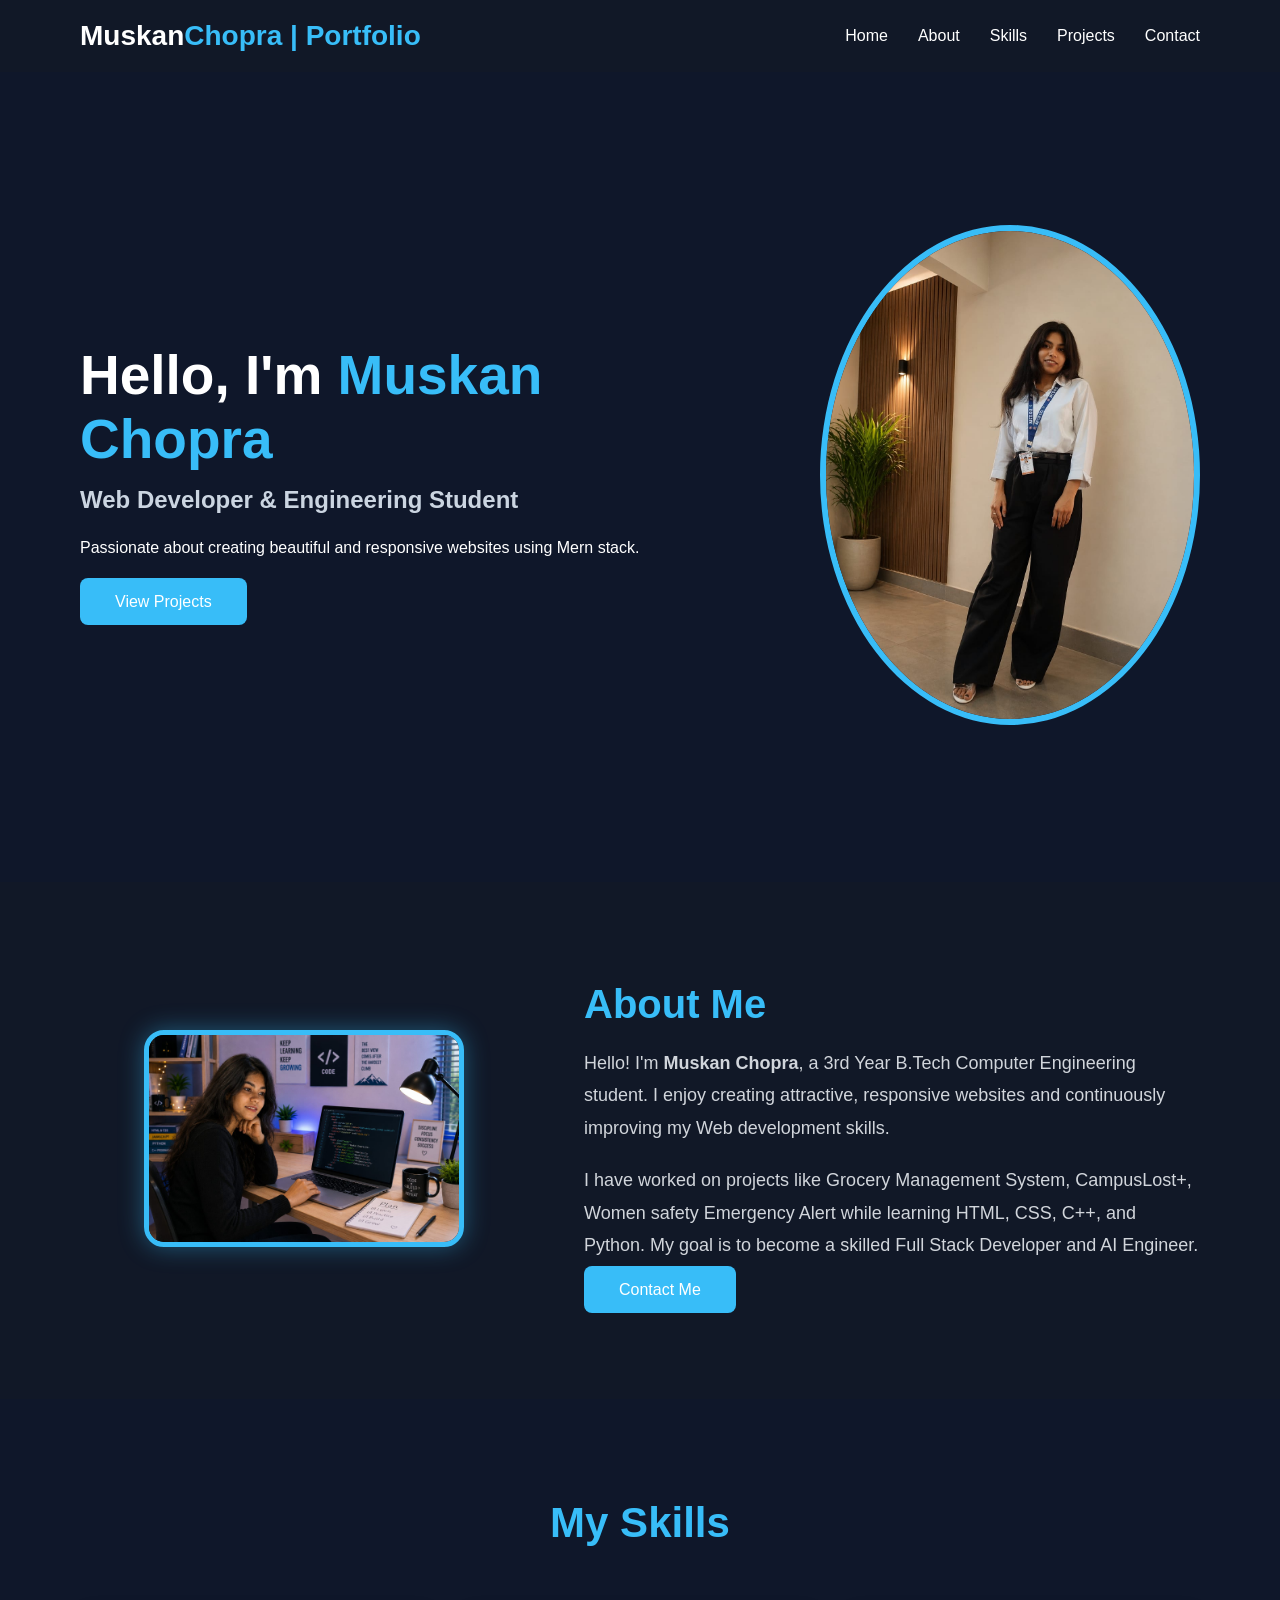
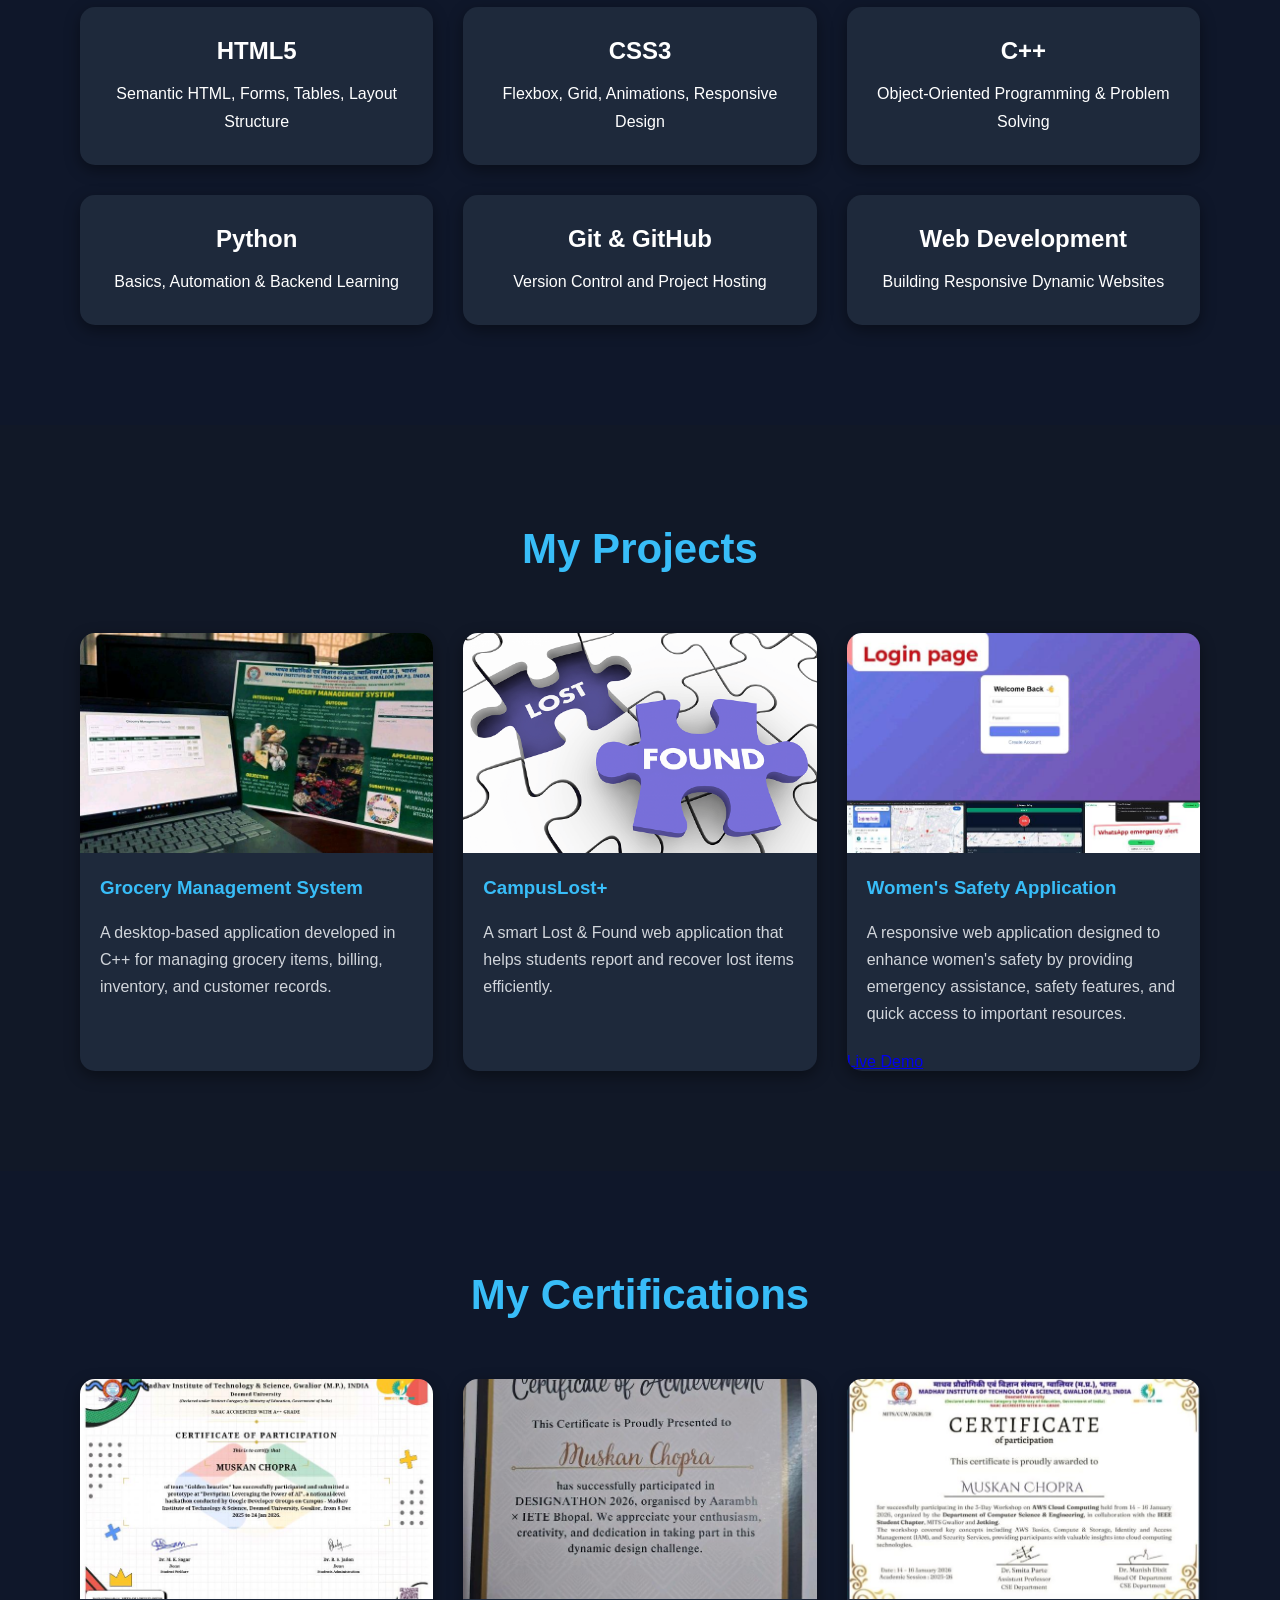
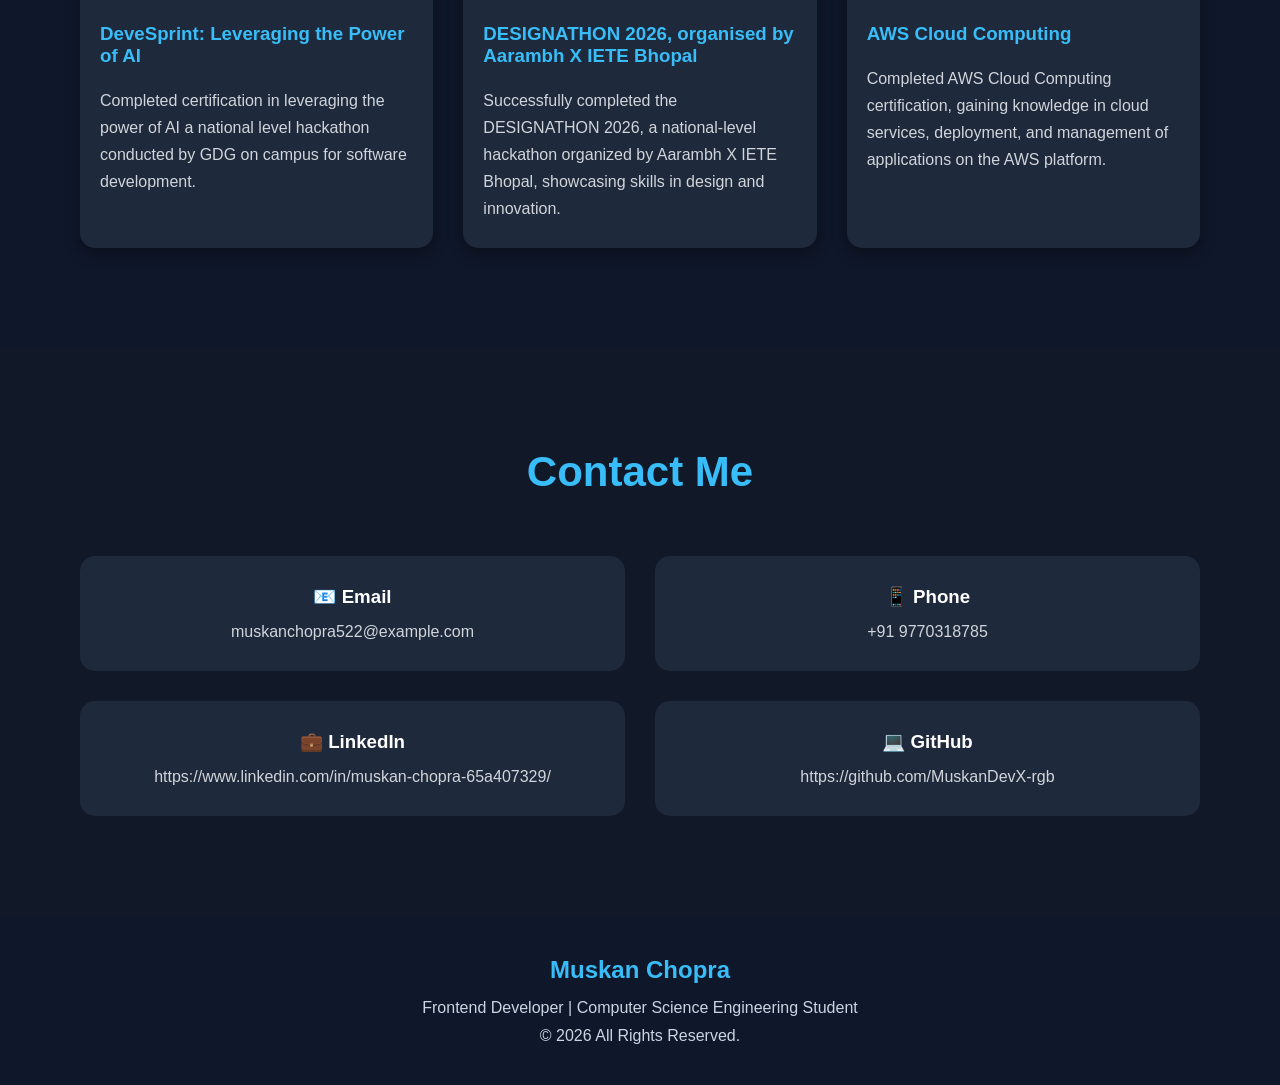
<file: Project-1/index.html>
<!DOCTYPE html>
<html lang="en">
<head>
    <meta charset="UTF-8">
    <meta name="viewport" content="width=device-width, initial-scale=1.0">
    <title>Muskan Chopra | Portfolio</title>
    <link rel="stylesheet" href="style.css">
    <link href="https://fonts.googleapis.com/css2?family=Poppins:wght@300;400;500;600;700&display=swap" rel="stylesheet">
</head>
<body>
   <header>
    <nav class="navbar">

        <div class="logo">
            Muskan<span>Chopra | Portfolio</span>
        </div>

        <ul class="nav-links">
            <li><a href="#home">Home</a></li>
            <li><a href="#about">About</a></li>
            <li><a href="#skills">Skills</a></li>
            <li><a href="#projects">Projects</a></li>
            <li><a href="#contact">Contact</a></li>
        </ul>

    </nav>
</header> 
<section id="home" class="hero">

    <div class="hero-text">

        <h1>Hello, I'm <span>Muskan Chopra</span></h1>

        <h2>Web Developer & Engineering Student</h2>

        <p>
            Passionate about creating beautiful and responsive websites
            using Mern stack.
        </p>

        <a href="#projects" class="btn">View Projects</a>

    </div>

    <div class="hero-image">

        <img src="images/hero.jpeg" alt="Profile">

    </div>

</section>
<!-- About Section -->

<section id="about" class="about">

    <div class="about-image">

        <img src="images/about.jpeg" alt="About Me">

    </div>

    <div class="about-content">

        <h2>About Me</h2>

        <p>
            Hello! I'm <strong>Muskan Chopra</strong>, a 3rd Year B.Tech
            Computer Engineering student. I enjoy creating attractive,
            responsive websites and continuously improving my Web
            development skills.
        </p>

        <p>
            I have worked on projects like Grocery Management System, 
            CampusLost+, Women safety Emergency Alert while learning HTML, CSS, C++, and Python.
            My goal is to become a skilled Full Stack Developer and AI Engineer.
        </p>

        <a href="#contact" class="btn">Contact Me</a>

    </div>

</section>
<!-- Skills Section -->

<section id="skills" class="skills">

    <h2 class="section-title">My Skills</h2>

    <div class="skills-container">

        <div class="skill-card">
            <h3>HTML5</h3>
            <p>Semantic HTML, Forms, Tables, Layout Structure</p>
        </div>

        <div class="skill-card">
            <h3>CSS3</h3>
            <p>Flexbox, Grid, Animations, Responsive Design</p>
        </div>

        <div class="skill-card">
            <h3>C++</h3>
            <p>Object-Oriented Programming & Problem Solving</p>
        </div>

        <div class="skill-card">
            <h3>Python</h3>
            <p>Basics, Automation & Backend Learning</p>
        </div>

        <div class="skill-card">
            <h3>Git & GitHub</h3>
            <p>Version Control and Project Hosting</p>
        </div>

        <div class="skill-card">
            <h3>Web Development</h3>
            <p>Building Responsive Dynamic Websites</p>
        </div>

    </div>

</section>
<!-- Projects Section -->

<section id="projects" class="projects">

    <h2 class="section-title">My Projects</h2>

    <div class="project-container">

        <!-- Project 1 -->
        <div class="project-card">

            <img src="images/grocery.jpeg" alt="Grocery Management System">

            <h3>Grocery Management System</h3>

            <p>
                A desktop-based application developed in C++ for managing
                grocery items, billing, inventory, and customer records.
            </p>

        </div>

        <!-- Project 2 -->
        <div class="project-card">

            <img src="images/campus.png" alt="CampusLost+">

            <h3>CampusLost+</h3>

            <p>
                A smart Lost & Found web application that helps students
                report and recover lost items efficiently.
            </p>

        </div>

        <!-- Project 3 -->
        <div class="project-card">

    <img src="images/women.jpeg" alt="Women's Safety Application">

    <h3>Women's Safety Application</h3>

    <p>
        A responsive web application designed to enhance women's safety by providing emergency assistance, safety features, and quick access to important resources.
    </p>

    <a href="https://regal-brigadeiros-376aa1.netlify.app/"
       class="project-btn"
       target="_blank">
       Live Demo
    </a>

</div>

    </div>

</section>
<!-- Certificates Section -->

<section id="certificates" class="certificates">

    <h2 class="section-title">My Certifications</h2>

    <div class="certificate-container">

        <!-- Certificate 1 -->
        <div class="certificate-card">

            <img src="images/devsprint.jpeg" alt="DeveSprint: Leveraging the Power of AI">

            <h3>DeveSprint: Leveraging the Power of AI</h3>

            <p>
               Completed certification in leveraging the power of AI a national level hackathon conducted by GDG on campus for software development.

            </p>

        </div>

        <!-- Certificate 2 -->
        <div class="certificate-card">

            <img src="images/data.jpeg" alt="DESIGNATHON 2026">

            <h3>DESIGNATHON 2026, organised by Aarambh X IETE Bhopal</h3>

            <p>
                Successfully completed the DESIGNATHON 2026, a national-level hackathon organized by Aarambh X IETE Bhopal, showcasing skills in design and innovation. 
            </p>

        </div>

        <!-- Certificate 3 -->
        <div class="certificate-card">

            <img src="images/aws.jpeg" alt="AWS Cloud Computing">

            <h3>AWS Cloud Computing</h3>

            <p>
                Completed AWS Cloud Computing certification, gaining knowledge in cloud services, deployment, and management of applications on the AWS platform.
            </p>

        </div>

    </div>

</section>

<!-- Contact Section -->

<section id="contact" class="contact">

    <h2 class="section-title">Contact Me</h2>

    <div class="contact-container">

        <div class="contact-box">

            <h3>📧 Email</h3>
            <p>muskanchopra522@example.com</p>

        </div>

        <div class="contact-box">

            <h3>📱 Phone</h3>
            <p>+91 9770318785</p>

        </div>

        <div class="contact-box">

            <h3>💼 LinkedIn</h3>
            <p>https://www.linkedin.com/in/muskan-chopra-65a407329/</p>

        </div>

        <div class="contact-box">

            <h3>💻 GitHub</h3>
            <p>https://github.com/MuskanDevX-rgb</p>

        </div>

    </div>

</section>

<!-- Footer -->

<footer>

    <h2>Muskan Chopra</h2>

    <p>
        Frontend Developer | Computer Science Engineering Student
    </p>

    <p>
        © 2026 All Rights Reserved.
    </p>

</footer>

</body>
</html>
</file>
<file: Project-1/style.css>
*{
    margin:0;
    padding:0;
    box-sizing:border-box;
    font-family:Arial,sans-serif;
}

html{
    scroll-behavior:smooth;
}

body{
    background:#0f172a;
    color:white;
}

/* Navbar */

.navbar{

    display:flex;

    justify-content:space-between;

    align-items:center;

    padding:20px 80px;

    background:#111827;

    position:sticky;

    top:0;

}

.logo{

    font-size:28px;

    font-weight:bold;

}

.logo span{

    color:#38bdf8;

}

.nav-links{

    display:flex;

    list-style:none;

}

.nav-links li{

    margin-left:30px;

}

.nav-links a{

    color:white;

    text-decoration:none;

    transition:.3s;

}

.nav-links a:hover{

    color:#38bdf8;

}

/* Hero */

.hero{

    display:flex;

    justify-content:space-between;

    align-items:center;

    padding:80px;

    min-height:90vh;

}

.hero-text{

    width:55%;

}

.hero-text h1{

    font-size:55px;

    margin-bottom:15px;

}

.hero-text span{

    color:#38bdf8;

}

.hero-text h2{

    margin-bottom:20px;

    color:#cbd5e1;

}

.hero-text p{

    line-height:1.8;

    margin-bottom:30px;

}

.btn{

    background:#38bdf8;

    color:white;

    padding:15px 35px;

    border-radius:8px;

    text-decoration:none;

    transition:.3s;

}

.btn:hover{

    background:#0284c7;

}

.hero-image img{

    width:380px;

    border-radius:50%;

    border:6px solid #38bdf8;

}
/* ABOUT SECTION */

.about{

    display:flex;

    justify-content:space-between;

    align-items:center;

    padding:100px 80px;

    background:#111827;

}

.about-image{

    width:40%;

    text-align:center;

}

.about-image img{

    width:320px;

    border-radius:20px;

    border:5px solid #38bdf8;

    box-shadow:0 0 25px rgba(56,189,248,.4);

}

.about-content{

    width:55%;

}

.about-content h2{

    font-size:40px;

    margin-bottom:20px;

    color:#38bdf8;

}

.about-content p{

    font-size:18px;

    line-height:1.8;

    margin-bottom:20px;

    color:#d1d5db;

}
/* =======================
      SKILLS SECTION
======================= */

.skills{

    padding:100px 80px;

    background:#0f172a;

}

.section-title{

    text-align:center;

    font-size:42px;

    color:#38bdf8;

    margin-bottom:60px;

}

.skills-container{

    display:grid;

    grid-template-columns:repeat(3,1fr);

    gap:30px;

}

.skill-card{

    background:#1e293b;

    padding:30px;

    border-radius:15px;

    text-align:center;

    transition:.4s;

    box-shadow:0 5px 15px rgba(0,0,0,.4);

}

.skill-card:hover{

    transform:translateY(-10px);

    background:#38bdf8;

    color:white;

}

.skill-card h3{

    margin-bottom:15px;

    font-size:24px;

}

.skill-card p{

    line-height:1.7;

}
/* =====================
      PROJECTS
===================== */

.projects{

    padding:100px 80px;

    background:#111827;

}

.project-container{

    display:grid;

    grid-template-columns:repeat(3,1fr);

    gap:30px;

}

.project-card{

    background:#1e293b;

    border-radius:15px;

    overflow:hidden;

    transition:.4s;

    box-shadow:0 5px 15px rgba(0,0,0,.4);

}

.project-card:hover{

    transform:translateY(-10px);

}

.project-card img{

    width:100%;

    height:220px;

    object-fit:cover;

}

.project-card h3{

    margin:20px;

    color:#38bdf8;

}

.project-card p{

    margin:0 20px 25px;

    line-height:1.7;

    color:#d1d5db;

}
/* ======================
    CERTIFICATES
====================== */

.certificates{

    padding:100px 80px;

    background:#0f172a;

}

.certificate-container{

    display:grid;

    grid-template-columns:repeat(3,1fr);

    gap:30px;

}

.certificate-card{

    background:#1e293b;

    border-radius:15px;

    overflow:hidden;

    transition:.4s;

    box-shadow:0 5px 15px rgba(0,0,0,.4);

}

.certificate-card:hover{

    transform:translateY(-10px);

}

.certificate-card img{

    width:100%;

    height:220px;

    object-fit:cover;

}

.certificate-card h3{

    margin:20px;

    color:#38bdf8;

}

.certificate-card p{

    margin:0 20px 25px;

    color:#d1d5db;

    line-height:1.7;

}
/* =====================
      CONTACT
===================== */

.contact{

    padding:100px 80px;

    background:#111827;

}

.contact-container{

    display:grid;

    grid-template-columns:repeat(2,1fr);

    gap:30px;

}

.contact-box{

    background:#1e293b;

    padding:30px;

    border-radius:15px;

    text-align:center;

    transition:.4s;

}

.contact-box:hover{

    transform:translateY(-8px);

    background:#38bdf8;

}

.contact-box h3{

    margin-bottom:15px;

}

.contact-box p{

    color:#d1d5db;

}

/* =====================
      FOOTER
===================== */

footer{

    background:#0f172a;

    padding:40px;

    text-align:center;

}

footer h2{

    color:#38bdf8;

    margin-bottom:15px;

}

footer p{

    color:#cbd5e1;

    margin-top:10px;

}
/* Buttons Hover */

.btn:hover,
.project-btn:hover{

    transform:scale(1.05);

    box-shadow:0 0 20px rgba(56,189,248,.5);

}

/* Card Hover */

.skill-card:hover,
.project-card:hover,
.certificate-card:hover,
.contact-box:hover{

    box-shadow:0 15px 30px rgba(56,189,248,.3);

}

/* Image Hover */

.hero-image img,
.about-image img{

    transition:.4s;

}

.hero-image img:hover,
.about-image img:hover{

    transform:scale(1.05);

}
/* =========================
       Responsive Design
========================= */

@media(max-width:992px){

.navbar{

    flex-direction:column;

    padding:20px;

}

.nav-links{

    margin-top:20px;

}

.hero{

    flex-direction:column;

    text-align:center;

}

.hero-text{

    width:100%;

}

.hero-image{

    margin-top:40px;

}

.about{

    flex-direction:column;

    text-align:center;

}

.about-content{

    width:100%;

    margin-top:40px;

}

.skills-container,
.project-container,
.certificate-container{

    grid-template-columns:repeat(2,1fr);

}

.contact-container{

    grid-template-columns:1fr;

}

}

@media(max-width:768px){

.hero{

    padding:50px 20px;

}

.hero-text h1{

    font-size:40px;

}

.hero-image img{

    width:280px;

}

.about{

    padding:60px 20px;

}

.about img{

    width:260px;

}

.skills,
.projects,
.certificates,
.contact{

    padding:60px 20px;

}

.skills-container,
.project-container,
.certificate-container{

    grid-template-columns:1fr;

}

.nav-links{

    flex-direction:column;

    align-items:center;

}

.nav-links li{

    margin:10px 0;

}

}
</file>
